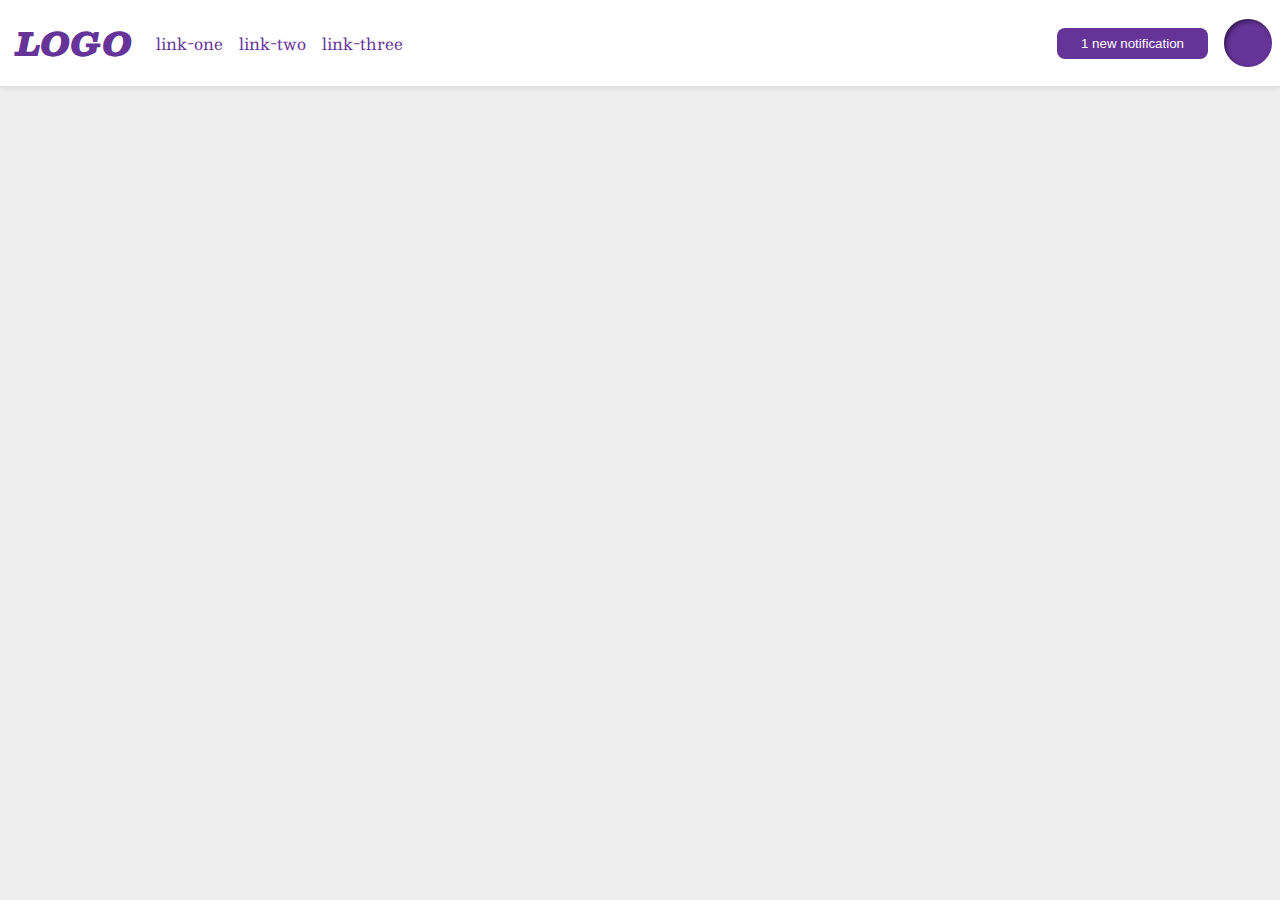
<file: flex/03-flex-header-2/index.html>
<!DOCTYPE html>
<html lang="en">
  <head>
    <meta charset="UTF-8">
    <meta http-equiv="X-UA-Compatible" content="IE=edge">
    <meta name="viewport" content="width=device-width, initial-scale=1.0">
    <title>Flex Header 2</title>
    <link rel="stylesheet" href="style.css">
  </head>
  <body>
    <div class="header">
      <div class="left-container">
        <div class="logo">LOGO</div>
          <ul class="links">
            <li><a href="google.com">link-one</a></li>
            <li><a href="google.com">link-two</a></li>
            <li><a href="google.com">link-three</a></li>
          </ul>
      </div>
      <div class="right-container">
          <button class="notifications">
            1 new notification
          </button>
          <div class="profile-image"></div>
      </div>
    </div>
  </body>
</html>
</file>
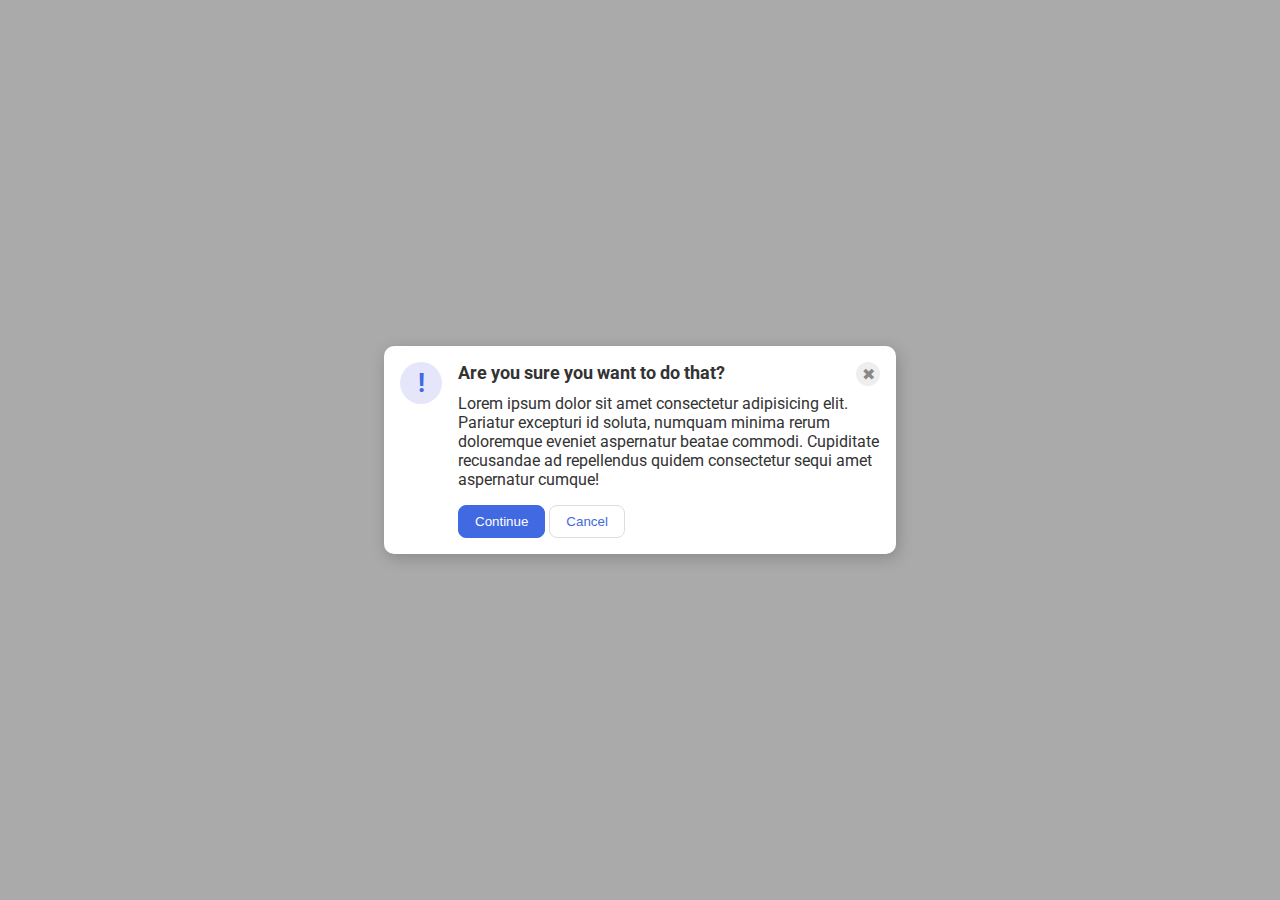
<file: flex/05-flex-modal/index.html>
<!DOCTYPE html>
<html lang="en">
  <head>
    <meta charset="UTF-8">
    <meta http-equiv="X-UA-Compatible" content="IE=edge">
    <meta name="viewport" content="width=device-width, initial-scale=1.0">
    <link rel="stylesheet" href="style.css">
    <title>Modal</title>
  </head>
  <body>
    <div class="modal">
        <div class="icon">!</div>

        <div class="container">
            <div class="header">Are you sure you want to do that?
                <div class="close-button">✖</div>
            </div>

            <div class="text">Lorem ipsum dolor sit amet consectetur adipisicing elit. Pariatur excepturi id soluta, numquam minima rerum doloremque eveniet aspernatur beatae commodi. Cupiditate recusandae ad repellendus quidem consectetur sequi amet aspernatur cumque!</div>
            <div class="buttons">
            <button class="continue">Continue</button>
            <button class="cancel">Cancel</button>
        </div>

      </div>
    </div>
  </body>
</html>
</file>
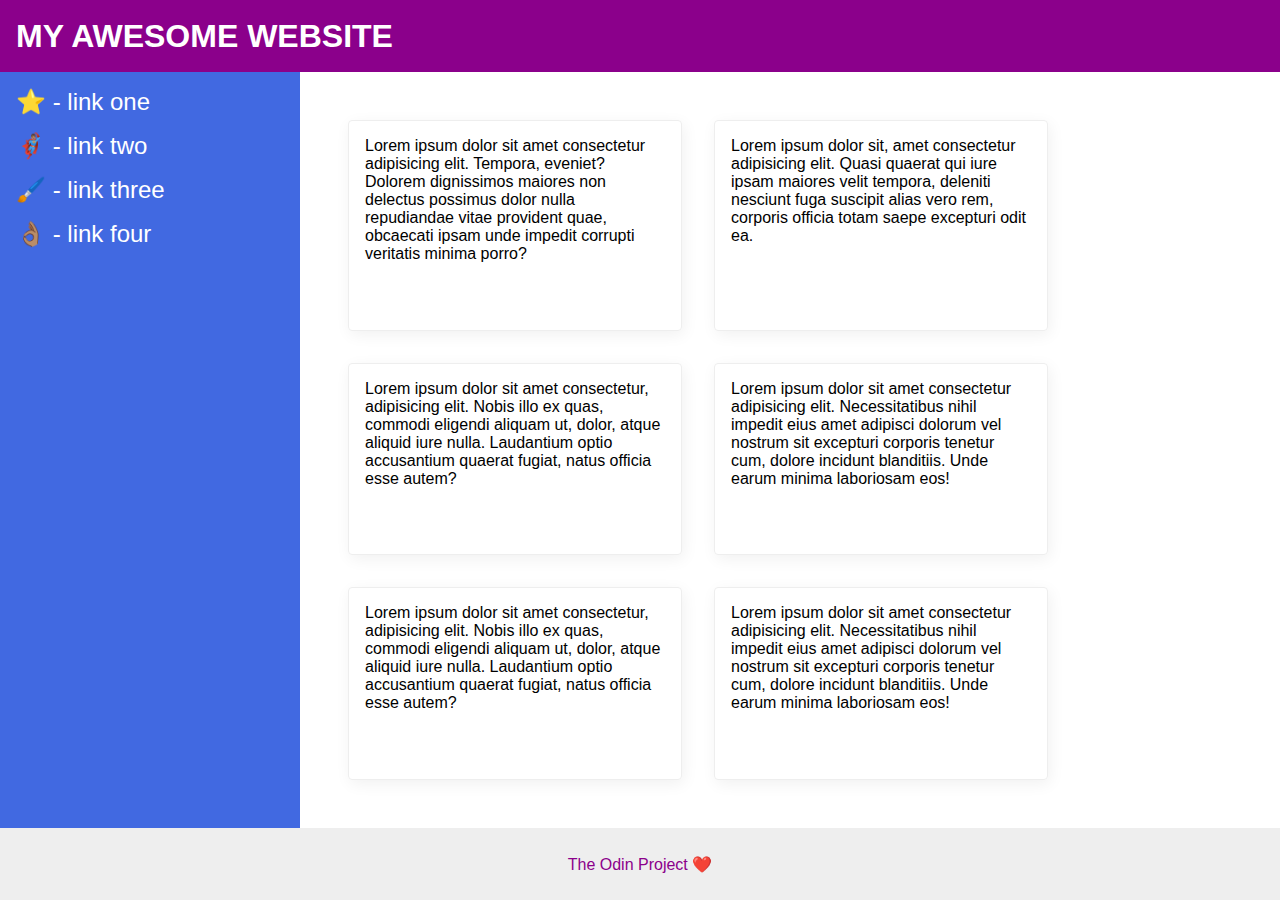
<file: flex/07-flex-layout-2/index.html>
<!DOCTYPE html>
<html lang="en">
  <head>
    <meta charset="UTF-8">
    <meta http-equiv="X-UA-Compatible" content="IE=edge">
    <meta name="viewport" content="width=device-width, initial-scale=1.0">
    <title>The Holy Grail</title>
    <link rel="stylesheet" href="style.css">
  </head>
  <body>
    <div class="header">
      MY AWESOME WEBSITE
    </div>
    
    <div class="content">
        <div class="sidebar">
          <ul>
            <li><a href="#">⭐ - link one</a></li>
            <li><a href="#">🦸🏽‍♂️ - link two</a></li>
            <li><a href="#">🖌️ - link three</a></li>
            <li><a href="#">👌🏽 - link four</a></li>
          </ul>
        </div>

        <div class="card-container">
            <div class="card">Lorem ipsum dolor sit amet consectetur adipisicing elit. Tempora, eveniet? Dolorem dignissimos maiores non delectus possimus dolor nulla repudiandae vitae provident quae, obcaecati ipsam unde impedit corrupti veritatis minima porro?</div>
            <div class="card">Lorem ipsum dolor sit, amet consectetur adipisicing elit. Quasi quaerat qui iure ipsam maiores velit tempora, deleniti nesciunt fuga suscipit alias vero rem, corporis officia totam saepe excepturi odit ea.</div>
            <div class="card">Lorem ipsum dolor sit amet consectetur, adipisicing elit. Nobis illo ex quas, commodi eligendi aliquam ut, dolor, atque aliquid iure nulla. Laudantium optio accusantium quaerat fugiat, natus officia esse autem?</div>
            <div class="card">Lorem ipsum dolor sit amet consectetur adipisicing elit. Necessitatibus nihil impedit eius amet adipisci dolorum vel nostrum sit excepturi corporis tenetur cum, dolore incidunt blanditiis. Unde earum minima laboriosam eos!</div>
            <div class="card">Lorem ipsum dolor sit amet consectetur, adipisicing elit. Nobis illo ex quas, commodi eligendi aliquam ut, dolor, atque aliquid iure nulla. Laudantium optio accusantium quaerat fugiat, natus officia esse autem?</div>
            <div class="card">Lorem ipsum dolor sit amet consectetur adipisicing elit. Necessitatibus nihil impedit eius amet adipisci dolorum vel nostrum sit excepturi corporis tenetur cum, dolore incidunt blanditiis. Unde earum minima laboriosam eos!</div>
        </div>
    </div>
    
    <div class="footer">
      The Odin Project ❤️
    </div>
  </body>
</html>
</file>
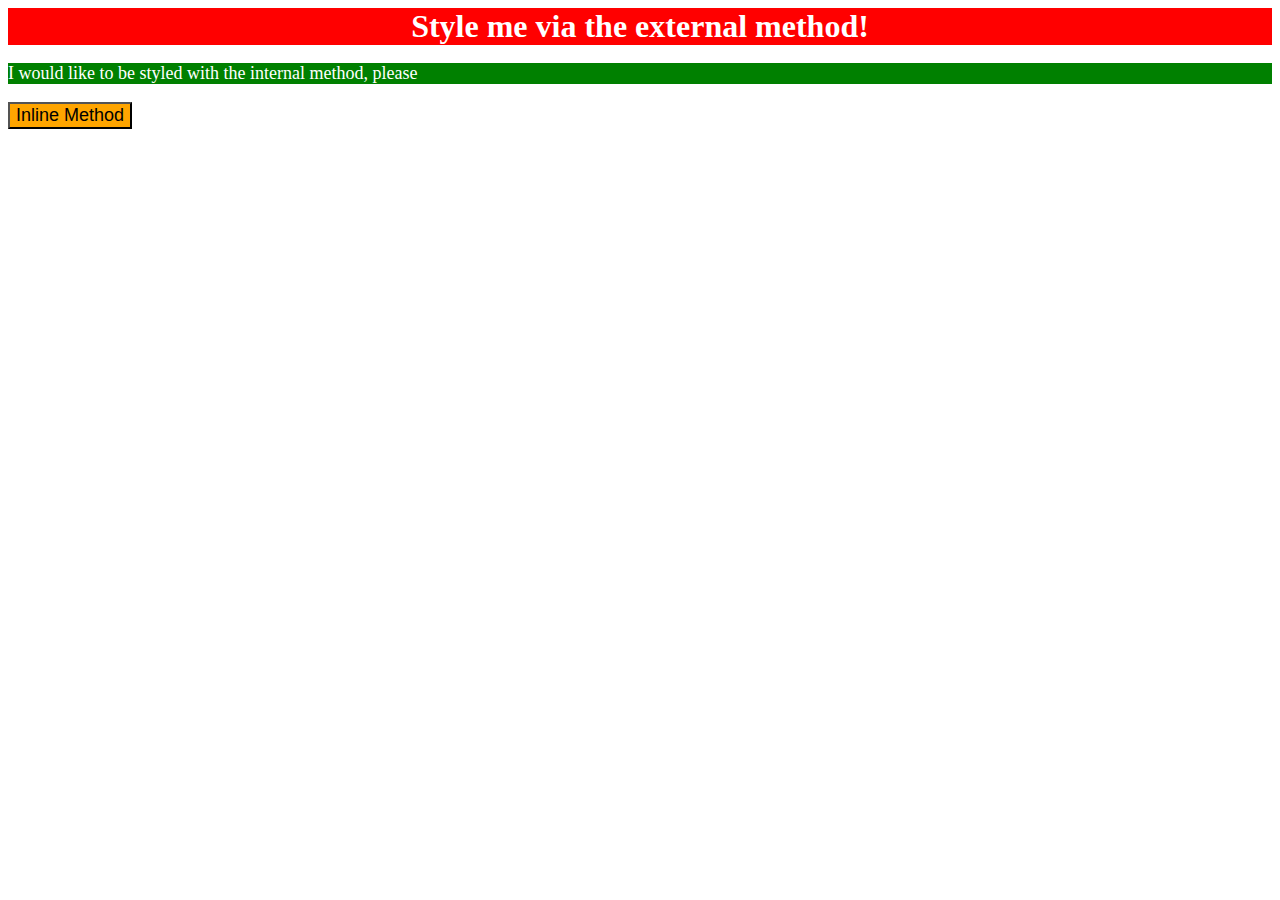
<file: foundations/01-css-methods/index.html>
<!DOCTYPE html>
<html lang="en">
  <head>
    <link rel="stylesheet" href="styles.css">
    <meta charset="UTF-8">
    <meta http-equiv="X-UA-Compatible" content="IE=edge">
    <meta name="viewport" content="width=device-width, initial-scale=1.0">
    <title>Methods for Adding CSS</title>
  </head>
    <style>
        p {
            color: white;
            background-color: green;
            font-size: 18px;
        }
    </style>
  <body>
    <div>Style me via the external method!</div>
    <p>I would like to be styled with the internal method, please</p>
    <button style="background-color: orange; font-size: 18px;">Inline Method</button>
  </body>
</html>
</file>
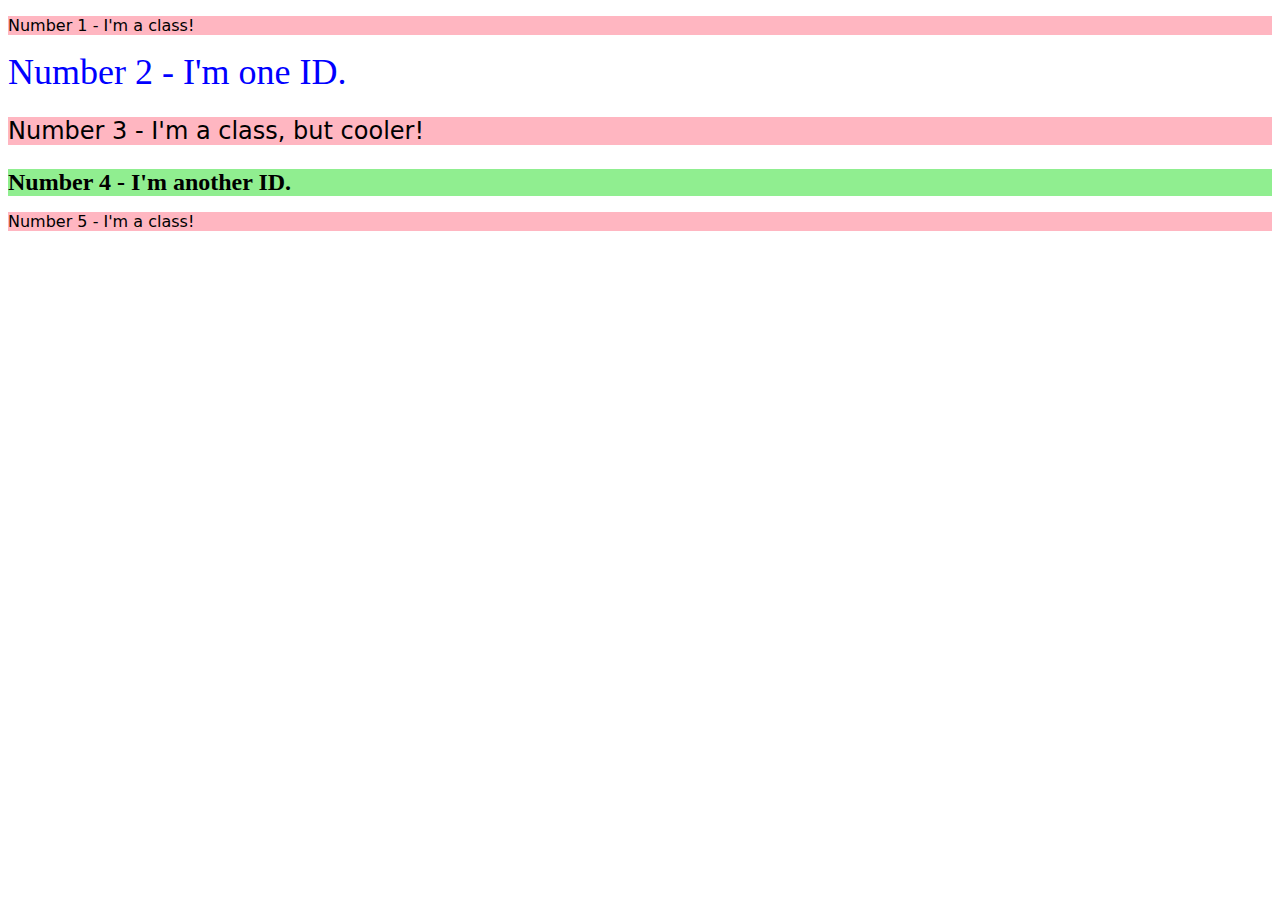
<file: foundations/02-class-id-selectors/index.html>
<!DOCTYPE html>
<html lang="en">
  <head>
    <meta charset="UTF-8">
    <meta http-equiv="X-UA-Compatible" content="IE=edge">
    <meta name="viewport" content="width=device-width, initial-scale=1.0">
    <title>Class and ID Selectors</title>
    <link rel="stylesheet" href="style.css">
  </head>
  <body>
    <p class="odd">Number 1 - I'm a class!</p>
    <div id="even-two">Number 2 - I'm one ID.</div>
    <p class="odd font-size">Number 3 - I'm a class, but cooler!</p>
    <div id="even-four">Number 4 - I'm another ID.</div>
    <p class="odd">Number 5 - I'm a class!</p>
  </body>
</html>
</file>
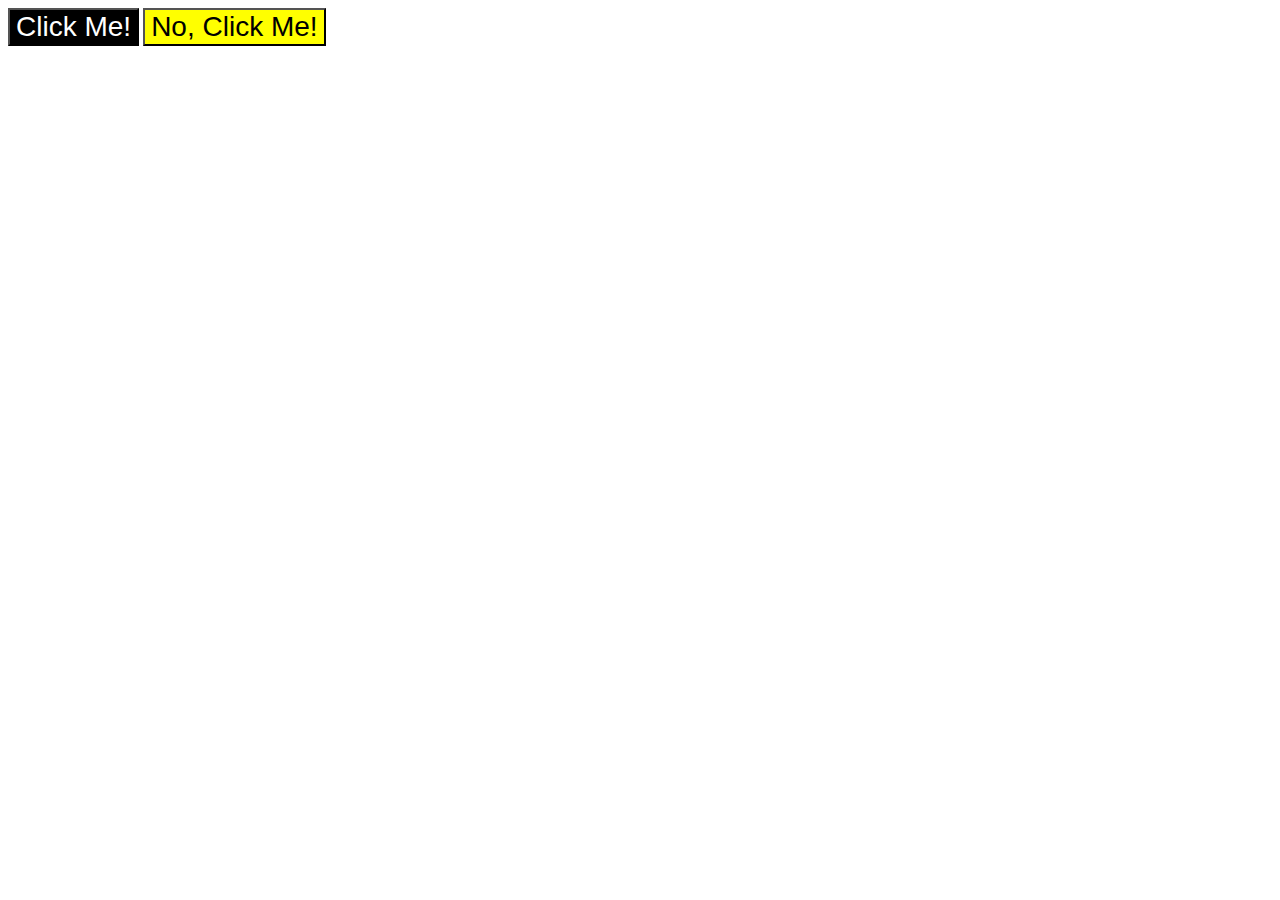
<file: foundations/03-grouping-selectors/index.html>
<!DOCTYPE html>
<html lang="en">
  <head>
    <meta charset="UTF-8">
    <meta http-equiv="X-UA-Compatible" content="IE=edge">
    <meta name="viewport" content="width=device-width, initial-scale=1.0">
    <title>Grouping Selectors</title>
    <link rel="stylesheet" href="style.css">
  </head>
  <body>
    <button class="click">Click Me!</button>
    <button class="no-click">No, Click Me!</button>
  </body>
</html>
</file>
<file: flex/03-flex-header-2/style.css>
/* this is some magical font-importing.  
you'll learn about it later. */
@import url('https://fonts.googleapis.com/css2?family=Besley:ital,wght@0,400;1,900&display=swap');

body {
  margin: 0;
  background: #eee;
  font-family: Besley, serif;
}

.header {
  background: white;
  border-bottom: 1px solid #ddd;
  box-shadow: 0 0 8px rgba(0,0,0,.1);
  display: flex;
  justify-content: space-between;
  padding: 8px;
}

.right-container,
.left-container {
    display: flex;
    align-items: center;
    gap: 16px;
}

.profile-image {
  background: rebeccapurple;
  box-shadow: inset 2px 2px 4px rgba(0,0,0,.5);
  border-radius: 50%;
  width: 48px;
  height: 48px;
}

.logo {
  color: rebeccapurple;
  font-size: 32px;
  font-weight: 900;
  font-style: italic;
  padding: 8px;
}

button {
  border: none;
  border-radius: 8px;
  background: rebeccapurple;
  color: white;
  padding: 8px 24px;
}

a {
  /* this removes the line under our links */
  text-decoration: none;
  color: rebeccapurple;
}

ul {
  list-style-type: none;
  display: flex;
  margin: 0px;
  padding: 0px;
  gap: 16px;
}
</file>
<file: flex/05-flex-modal/style.css>
@import url('https://fonts.googleapis.com/css2?family=Roboto:wght@400;700&display=swap');

html, body {
  height: 100%;
}

body {
  font-family: Roboto, sans-serif;
  margin: 0;
  background: #aaa;
  color: #333;
  /* I'll give you this one for free lol */
  display: flex;
  align-items: center;
  justify-content: center;
}

.modal {
  background: white;
  width: 480px;
  border-radius: 10px;
  box-shadow: 2px 4px 16px rgba(0,0,0,.2);
  display: flex;
  gap: 16px; 
  padding: 16px;
}

.icon {
  color: royalblue;
  font-size: 26px;
  font-weight: 700;
  background: lavender;
  width: 42px;
  height: 42px;
  border-radius: 50%;
  display: flex;
  align-items: center;
  justify-content: center;
  flex-shrink: 0;
}

.header {
    display: flex;
    justify-content: space-between;
    font-weight: bold;
    font-size: 18px;
    margin-bottom: 8px;
}

.close-button {
  background: #eee;
  border-radius: 50%;
  color: #888;
  font-weight: 400;
  font-size: 16px;
  height: 24px;
  width: 24px;
  display: flex;
  align-items: center;
  justify-content: center;
}

.text {
    margin-bottom: 16px;
}

button {
  padding: 8px 16px;
  border-radius: 8px;
}

button.continue {
  background: royalblue;
  border: 1px solid royalblue;
  color: white;
}

button.cancel {
  background: white;
  border: 1px solid #ddd;
  color: royalblue;
}
</file>
<file: flex/07-flex-layout-2/style.css>
body {
    font-family: -apple-system, BlinkMacSystemFont, 'Segoe UI', Roboto, Oxygen, Ubuntu, Cantarell, 'Open Sans', 'Helvetica Neue', sans-serif;
    margin: 0;
    min-height: 100vh;
    display: flex;
    justify-content: center;
    flex-direction: column;
}

.header {
    height: 72px;
    background: darkmagenta;
    color: white;
    font-size: 32px;
    font-weight: 900;
    display: flex;
    align-items: center;
    padding: 0px 16px;
 }

.content {
    display: flex;
    flex: 1;
}

.sidebar {
    width: 300px;
    background: royalblue;
    flex-shrink: 0;
}

.card-container {
    display: flex;
    padding: 32px;
    flex-wrap: wrap;
}

.card {
    border: 1px solid #eee;
    box-shadow: 2px 4px 16px rgba(0,0,0,.06);
    border-radius: 4px;
    padding: 16px;
    margin: 16px;
    width: 300px;
}

.footer {
    height: 72px;
    background: #eee;
    color: darkmagenta;
    display: flex;
    align-items: center;
    justify-content: center;
}

ul {
    display: flex;
    flex-direction: column;
    list-style: none;
    margin: 0;
    padding: 16px;
    gap: 16px;
}

a {
    font-size: 24px;
    color: white;
    text-decoration: none;
}
</file>
<file: foundations/01-css-methods/styles.css>
div {
    color: white;
    background-color: red;
    font-size: 32px;
    text-align: center;
    font-weight: bold;
}
</file>
<file: foundations/02-class-id-selectors/style.css>
.odd {
    font-family: "Verdana", "DejaVu Sans", sans-serif;
    background-color: #ffb6c1;
}

#even-two {
    color: #0000ff;
    font-size: 36px;
}

.font-size {
    font-size: 24px;
}

#even-four {
    background-color: #90ee90;
    font-size: 24px;
    font-weight: bold;
}
</file>
<file: foundations/03-grouping-selectors/style.css>
.click,
.no-click {
    font-size: 28px;
    font-family: "Helvetica", "Times New Roman", sans-serif;
}

.click {
    background-color: black;
    color: white;
}

.no-click {
    background-color: yellow;
}
</file>
